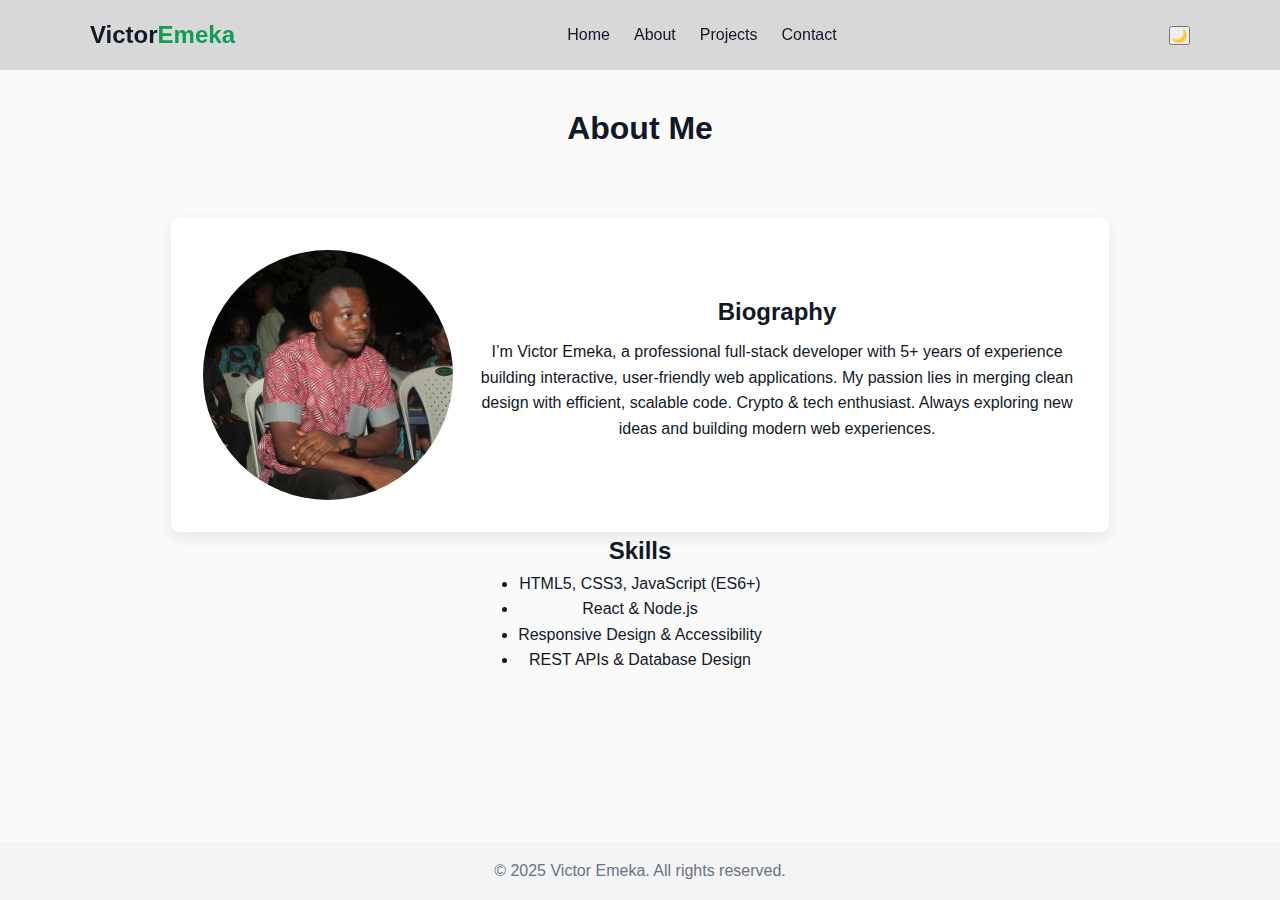
<file: about.html>
<!DOCTYPE html>
<html lang="en">
<head>
  <meta charset="UTF-8" />
  <meta name="viewport" content="width=device-width, initial-scale=1.0" />
  <title>Victor Emeka | About</title>
  <link rel="stylesheet" href="css/styles.css" />
  <script defer src="js/script.js"></script>
</head>
<body>
    <header class="site-header">
      <nav class="navbar container">
        <a href="index.html" class="logo">Victor<span>Emeka</span></a>
        
        <ul class="nav-links">
          <li><a href="index.html">Home</a></li>
          <li><a href="about.html" class="active">About</a></li>
          <li><a href="projects.html">Projects</a></li>
          <li><a href="contact.html">Contact</a></li>
        </ul>

        <div class="nav-controls">
          <button id="theme-toggle" class="theme-toggle" aria-pressed="false" aria-label="Toggle dark mode">
            <span class="moon">🌙</span>
            <span class="sun" hidden>☀️</span>
          </button>
          <button class="hamburger" aria-label="Menu">
            <span></span><span></span><span></span>
          </button>
        </div>
    </nav>
  </header>

  <main class="container section">
    <h1>About Me</h1>
    <p>
      
    </p>
    <!-- Picture Card -->
    <div class="picture-card">
      <img src="images/Victor.jpg" alt="My Portrait" />
      <div class="picture-text">
        <h2>Biography</h2>
        <p>I’m Victor Emeka, a professional full-stack developer with 5+ years
      of experience building interactive, user-friendly web applications.
      My passion lies in merging clean design with efficient, scalable code. Crypto & tech enthusiast. Always exploring new ideas and building modern web experiences.</p>
      </div>
    </div>
    <h2>Skills</h2>
    <ul class="skills-list">
      <li>HTML5, CSS3, JavaScript (ES6+)</li>
      <li>React & Node.js</li>
      <li>Responsive Design & Accessibility</li>
      <li>REST APIs & Database Design</li>
    </ul>
  </main>

  <footer class="site-footer">
    <p>&copy; 2025 Victor Emeka. All rights reserved.</p>
  </footer>
  <script defer src="js/script.js"></script>
</body>
</html>
</file>
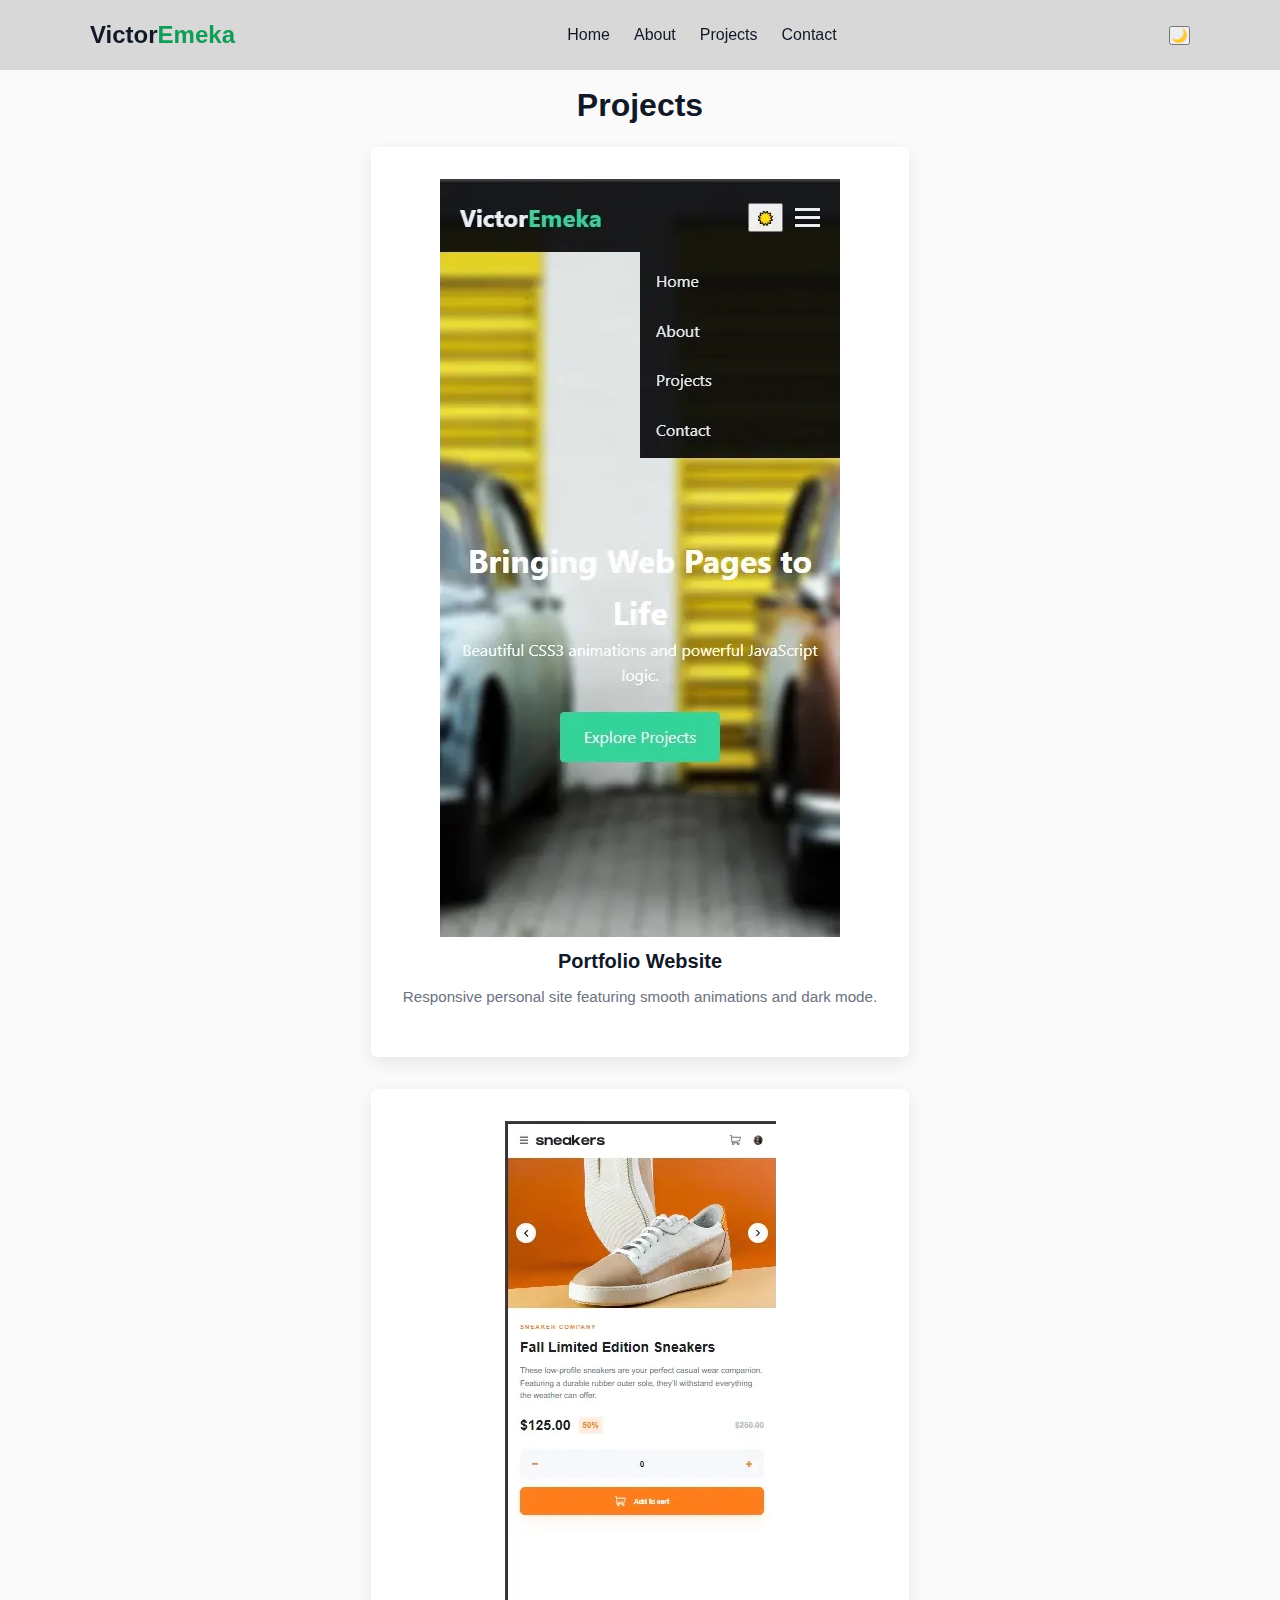
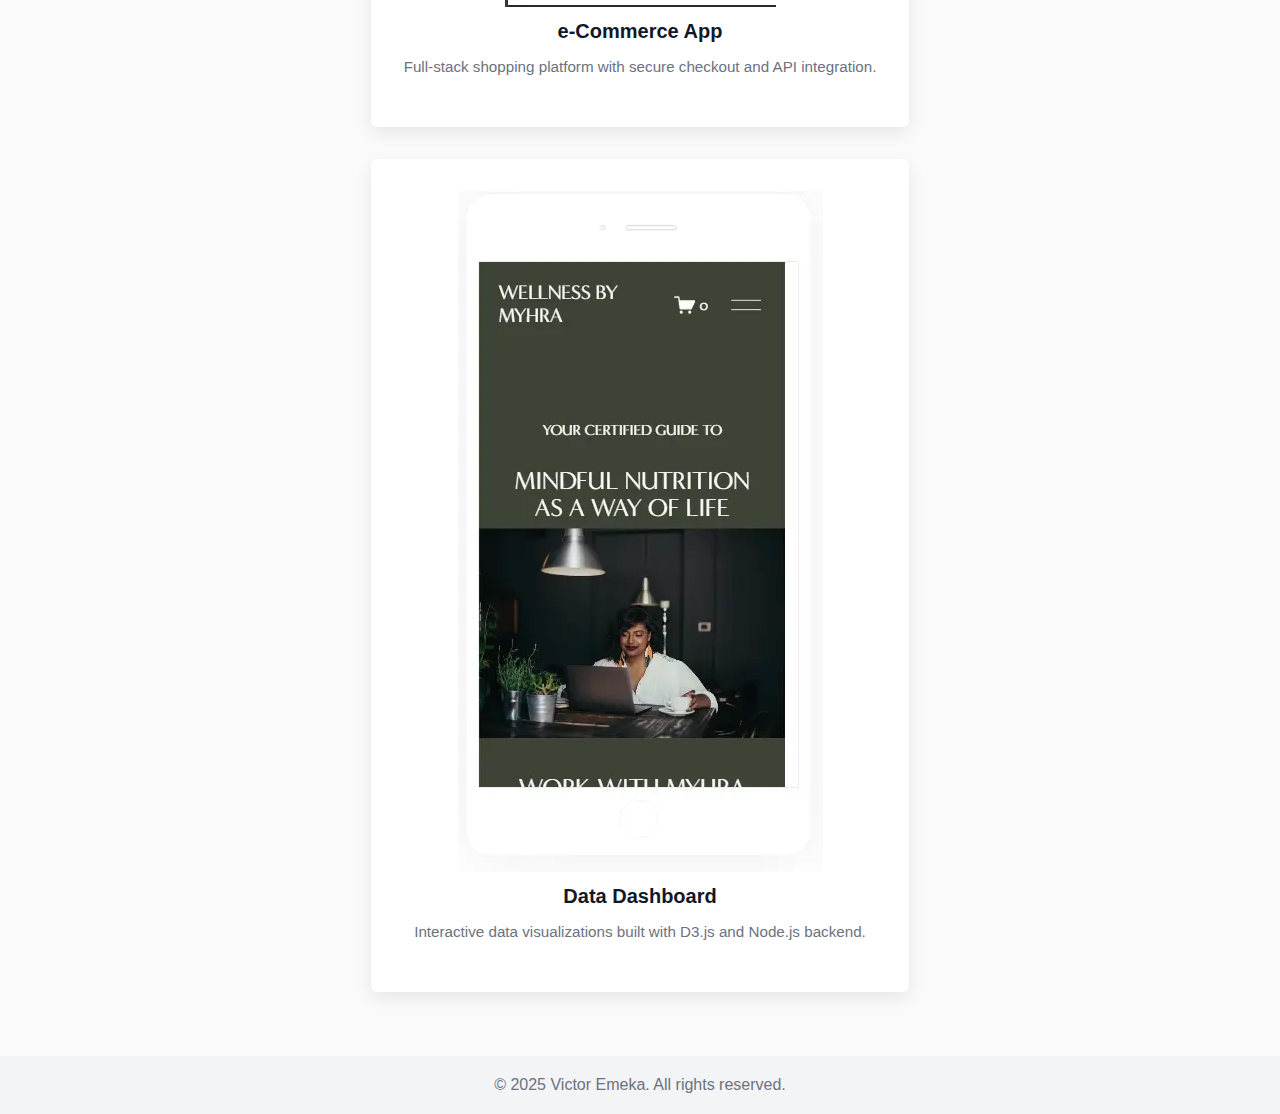
<file: projects.html>
<!DOCTYPE html>
<html lang="en">
<head>
  <meta charset="UTF-8" />
  
  <meta name="description" content="Victor Emeka's personal portfolio website showcasing projects, skills, and contact information." />
  <meta property="og:title" content="Victor Emeka – Full-Stack Developer Portfolio" />
  <meta property="og:description" content="Explore the portfolio of Victor Emeka,
    a skilled full-stack developer specializing in modern web applications." />
    <meta property="og:image" content="images/Victor.jpg" />
    <meta property="og:type" content="website" />
    <meta name="twitter:card" content="summary_large_image" />
  <meta name="viewport" content="width=device-width, initial-scale=1.0" />
  <title>Victor Emeka | Projects</title>
  <link rel="stylesheet" href="css/styles.css" />

</head>
<body>
    <header class="site-header">
      <nav class="navbar container">
        <a href="index.html" class="logo">Victor<span>Emeka</span></a>

        <ul class="nav-links">
          <li><a href="index.html">Home</a></li>
          <li><a href="about.html">About</a></li>
          <li><a href="projects.html" class="active">Projects</a></li>
          <li><a href="contact.html">Contact</a></li>
        </ul>
        <div class="nav-controls">
          <button id="theme-toggle" class="theme-toggle" aria-pressed="false" aria-label="Toggle dark mode">
            <span class="moon">🌙</span>
            <span class="sun" hidden>☀️</span>
          </button>
          <button class="hamburger" aria-label="Menu">
            <span></span><span></span><span></span>
          </button>
        </div>
    </nav>
  </header>

  <main class="container section">
    <h1>Projects</h1>
    <div class="grid projects-grid">
      <div class="card">
        <img src="images/project0.webp" alt="Project 1 placeholder" loading="lazy">
        <h3>Portfolio Website</h3>
        <p>Responsive personal site featuring smooth animations and dark mode.</p>
      </div>
      <div class="card">
        <img src="images/project2.webp" alt="Project 2 placeholder" loading="lazy">
        <h3>e-Commerce App</h3>
        <p>Full-stack shopping platform with secure checkout and API integration.</p>
      </div>
      <div class="card">
        <img src="images/project3.webp" alt="Project 3 placeholder" loading="lazy">
        <h3>Data Dashboard</h3>
        <p>Interactive data visualizations built with D3.js and Node.js backend.</p>
      </div>
    </div>
  </main>

  <footer class="site-footer">
    <p>&copy; 2025 Victor Emeka. All rights reserved.</p>
  </footer>
  <script defer src="js/script.js"></script>
</body>
</html>
</file>
<file: css/styles.css>
/* ---------------------------------------------------
   Color Variables
--------------------------------------------------- */
:root {
  /* Light theme (default) */
  --bg: #fafafa;
  --card: #ffffff;
  --text: #111827;
  --muted: #6b7280;
  --primary: #4B8BFF;
  --accent: #0f9d58;

  /* ✅ Light-mode header/footer to keep logo & nav visible */
  --header-bg: rgba(201, 201, 201, 0.7);
  --footer-bg: #f3f4f6;

  --shadow: 0 6px 18px rgba(17,17,17,0.08);
}

/* Dark theme when body[data-theme="dark"] is set */
body[data-theme="dark"] {
  --bg: #0b1220;
  --card: #071021;
  --text: #e6eef8;
  --muted: #98a2b3;
  --primary: #4B8BFF;
  --accent: #34d399;
  --header-bg: rgba(7,7,10,0.92);
  --footer-bg: linear-gradient(180deg,#07101a,#000814);
  --shadow: 0 8px 22px rgba(0,0,0,0.6);
}

html, body {
  transition: background 0.3s ease, color 0.3s ease;
}

body {
  background: var(--bg);
  color: var(--text);
  font-family: 'Segoe UI', Tahoma, sans-serif;
  line-height: 1.6;
  min-height: 100vh;
  display: flex;
  flex-direction: column;
}

/* ---------------------------------------------------
   Base Layout
--------------------------------------------------- */
* {
  box-sizing: border-box;
  margin: 0;
  padding: 0;
}

.container {
  width: 90%;
  max-width: 1100px;
  margin: 0 auto;
}

.section {
  padding: 4rem 0;
}

/* ---------------------------------------------------
   Header & Navigation
--------------------------------------------------- */
.site-header {
  position: fixed;
  top: 0;
  width: 100%;
  background: var(--header-bg);
  z-index: 1000;
}

.navbar {
  display: flex;
  align-items: center;
  justify-content: space-between;
  padding: 1rem 0;
}

.logo {
  color: var(--text);
  font-size: 1.5rem;
  text-decoration: none;
  font-weight: bold;
}
.logo span { color: var(--accent); }

.nav-links {
  list-style: none;
  display: flex;
  gap: 1.5rem;
}
/* .nav-controls {
  display: flex;
  align-items: center;
  gap: 0.75rem;
} */
.nav-links a {
  color: var(--text);
  text-decoration: none;
  transition: color 0.3s;
}
.nav-links a:hover { color: var(--accent); }

/* Hamburger for mobile */
.hamburger {
  display: none;
  flex-direction: column;
  gap: 5px;
  background: none;
  border: none;
  cursor: pointer;
}
.hamburger span {
  width: 25px;
  height: 3px;
  background: var(--text);
  transition: all 0.3s;
}

/* ---------------------------------------------------
   Hero Section
--------------------------------------------------- */
.hero {
  background: url("https://picsum.photos/1600/900?blur") center/cover no-repeat;
  loading: lazy;
  min-height: 100vh;
  display: flex;
  align-items: center;
  justify-content: center;
  padding-top: 80px; /* offset for fixed header */
  text-align: center;
  color: #fff;
}

.hero-content { max-width: 600px; }

.btn,
.btn-primary {
  display: inline-block;
  margin-top: 1.5rem;
  background: var(--accent);
  color: #fff;
  padding: 0.75rem 1.5rem;
  border-radius: 4px;
  text-decoration: none;
  transition: background 0.3s;
}
.btn:hover { background: #0c7b44; }

/* ---------------------------------------------------
   Features / Cards
--------------------------------------------------- */
.grid {
  display: grid;
  gap: 1rem;
  grid-template-columns: repeat(auto-fit, minmax(250px, 1fr));
}

.card {
  background: var(--card);
  padding: 2rem;
  border-radius: 6px;
  text-align: center;
  transition: transform 0.3s, box-shadow 0.3s;
  box-shadow: var(--shadow);
  color: var(--text);
}
.card:hover {
  transform: translateY(-6px) scale(1.02);
  box-shadow: 0 8px 20px rgba(0, 0, 0, 0.15);
  background: var(--card);
}

#features h2 {
  text-align: center;
}

.features-intro {
  text-align: center;
  max-width: 600px;
  margin: 0 auto 2rem;
  color: var(--muted);
  font-size: 1.1rem;
}

.feature-icon {
  width: 48px;
  height: 48px;
  margin-bottom: 1rem;
}

.card h3 {
  margin-bottom: 0.5rem;
  font-size: 1.25rem;
  color: var(--text);
}

.card p {
  color: var(--muted);
  font-size: 0.95rem;
}

/* ---------------------------------------------------
   Photo Gallery
--------------------------------------------------- */
.photo-gallery h2 {
  text-align: center;
  margin-bottom: 2rem;
}

.gallery-grid {
  display: grid;
  gap: 1rem;
  grid-template-columns: repeat(auto-fit, minmax(200px, 1fr));
}

.gallery-grid img {
  width: 100%;
  height: 200px;
  object-fit: cover;
  border-radius: 8px;
  transition: transform 0.3s;
}

.gallery-grid img:hover { transform: scale(1.05); }

/* ---------------------------------------------------
   About Page
--------------------------------------------------- */
.skills-grid .grid {
  display: grid;
  grid-template-columns: repeat(auto-fit, minmax(200px, 1fr));
  gap: 1rem;
}

.skill-card {
  background: var(--card);
  padding: 1rem;
  border-radius: 8px;
  text-align: center;
  font-weight: 600;
  color: var(--text);
  box-shadow: var(--shadow);
}

.picture-card {
  display: flex;
  flex-wrap: wrap;
  align-items: center;
  background: var(--card);
  border-radius: 8px;
  padding: 2rem;
  margin-top: 2rem;
  box-shadow: var(--shadow);
  gap: 1.5rem;
  color: var(--text);
}
.picture-card img {
  width: 250px;
  height: 250px;
  object-fit: cover;
  border-radius: 50%;
  flex-shrink: 0;
}
.picture-text {
  flex: 1;
  min-width: 220px;
}
.picture-text h2 {
  margin-bottom: 0.5rem;
}

/* ---------------------------------------------------
   Projects Page
--------------------------------------------------- */
.projects-grid {
  display: grid;
  gap: 2rem;
  grid-template-columns: repeat(auto-fit, minmax(280px, 1fr));
}

.project-card {
  background: var(--card);
  border-radius: 12px;
  box-shadow: var(--shadow);
  overflow: hidden;
  transition: transform 0.3s;
  color: var(--text);
}
.project-card:hover { transform: translateY(-5px); }

.project-card img {
  width: 100%;
  height: auto;
  display: block;
}

.project-content {
  padding: 1rem;
}
.project-content .btn {
  display: inline-block;
  margin-top: 0.5rem;
}

/* ---------------------------------------------------
   Contact Page
--------------------------------------------------- */
main.container.section {
  min-height: calc(100vh - 140px);
  display: flex;
  flex-direction: column;
  justify-content: center;
  align-items: center;
  text-align: center;
  padding-top: 80px;
  color: var(--text);
}

main.container.section h1,
main.container.section p {
  max-width: 600px;
  margin-bottom: 1rem;
}

#contactForm {
  background: var(--card);
  padding: 2rem;
  border-radius: 8px;
  box-shadow: var(--shadow);
  width: 100%;
  max-width: 500px;
}

#contactForm input,
#contactForm textarea {
  width: 100%;
  padding: 0.75rem;
  margin: 0.5rem 0;
  border: 1px solid #ccc;
  border-radius: 4px;
  font-size: 1rem;
  background: var(--bg);
  color: var(--text);
}

#contactForm button.btn {
  width: 100%;
  padding: 0.75rem;
  background: var(--accent);
  color: #fff;
  border: none;
  border-radius: 4px;
  cursor: pointer;
  transition: background 0.3s;
}
#contactForm button.btn:hover { background: #0c7b44; }
#contactForm input.error,
#contactForm textarea.error {
  border-color: #e63946;
}

#contactForm input.success,
#contactForm textarea.success {
  border-color: #38b000;
}
/* -----------------------------
   Contact Form Input States
----------------------------- */
#contactForm input.error,
#contactForm textarea.error {
  border-color: #e74c3c;   /* Red border for errors */
  background-color: #ffeaea; /* Light red background */
}

#contactForm input.success,
#contactForm textarea.success {
  border-color: #2ecc71;   /* Green border for success */
  background-color: #eaffea; /* Light green background */
}

/* Optional: smooth transition for border/background changes */
#contactForm input,
#contactForm textarea {
  transition: border-color 0.3s ease, background-color 0.3s ease;
}
/* -----------------------------
   Contact Form Message
----------------------------- */
#form-msg {
  margin-top: 0.5rem;
  font-weight: 600;
  font-size: 0.95rem;
  transition: color 0.3s ease, background 0.3s ease;
  padding: 0.25rem 0.5rem;
  border-radius: 4px;
  display: inline-block;
}

/* Message colors for light theme */
body:not([data-theme="dark"]) #form-msg.error {
  color: #e74c3c;
  background-color: #ffeaea;
}

body:not([data-theme="dark"]) #form-msg.success {
  color: #2ecc71;
  background-color: #eaffea;
}

/* Message colors for dark theme */
body[data-theme="dark"] #form-msg.error {
  color: #f28b82;
  background-color: #2f1b1b;
}

body[data-theme="dark"] #form-msg.success {
  color: #a6f3a6;
  background-color: #1b2f1b;
}

/* ===== Social Links ===== */

.social-links {
  margin-top: 2rem;
  text-align: center;
}

.social-links h3 {
  font-size: 1.2rem;
  margin-bottom: 0.8rem;
  color: var(--text-color);
}

.social-links a {
  display: inline-block;
  margin: 0 0.5rem;
  transition: transform 0.3s ease, filter 0.3s ease;
}

.social-links a img {
  width: 32px;
  height: 32px;
  display: inline-block;
  filter: grayscale(100%);
  transition: filter 0.3s ease, transform 0.3s ease;
}

.social-links a:hover img {
  filter: grayscale(0%);
  transform: scale(1.1);
}


/* ---------------------------------------------------
   Footer
--------------------------------------------------- */
.site-footer {
  background: var(--footer-bg);
  color: var(--muted);
  text-align: center;
  padding: 1rem;
  margin-top: auto;
}

/* ---------------------------------------------------
   Responsive (Mobile)
--------------------------------------------------- */
@media (max-width: 768px) {
  .nav-links {
    position: absolute;
    top: 70px;
    right: 0;
    flex-direction: column;
    background: var(--header-bg);
    width: 200px;
    transform: translateX(100%);
    transition: transform 0.3s ease-in-out;
    padding: 1rem;
  }
  .nav-links.show { transform: translateX(0); }
  .hamburger { display: flex; }
}
@media (max-width: 768px) {
  .navbar {
    justify-content: space-between; /* logo left, controls right */
  }

  .nav-controls {
    display: flex;
    align-items: center;
    gap: 0.75rem; /* space between toggle and hamburger */
  }

  /* Make sure toggle doesn’t push anything */
  #theme-toggle {
    margin: 0;
    padding: 0.25rem 0.4rem;
  }
}
</file>
